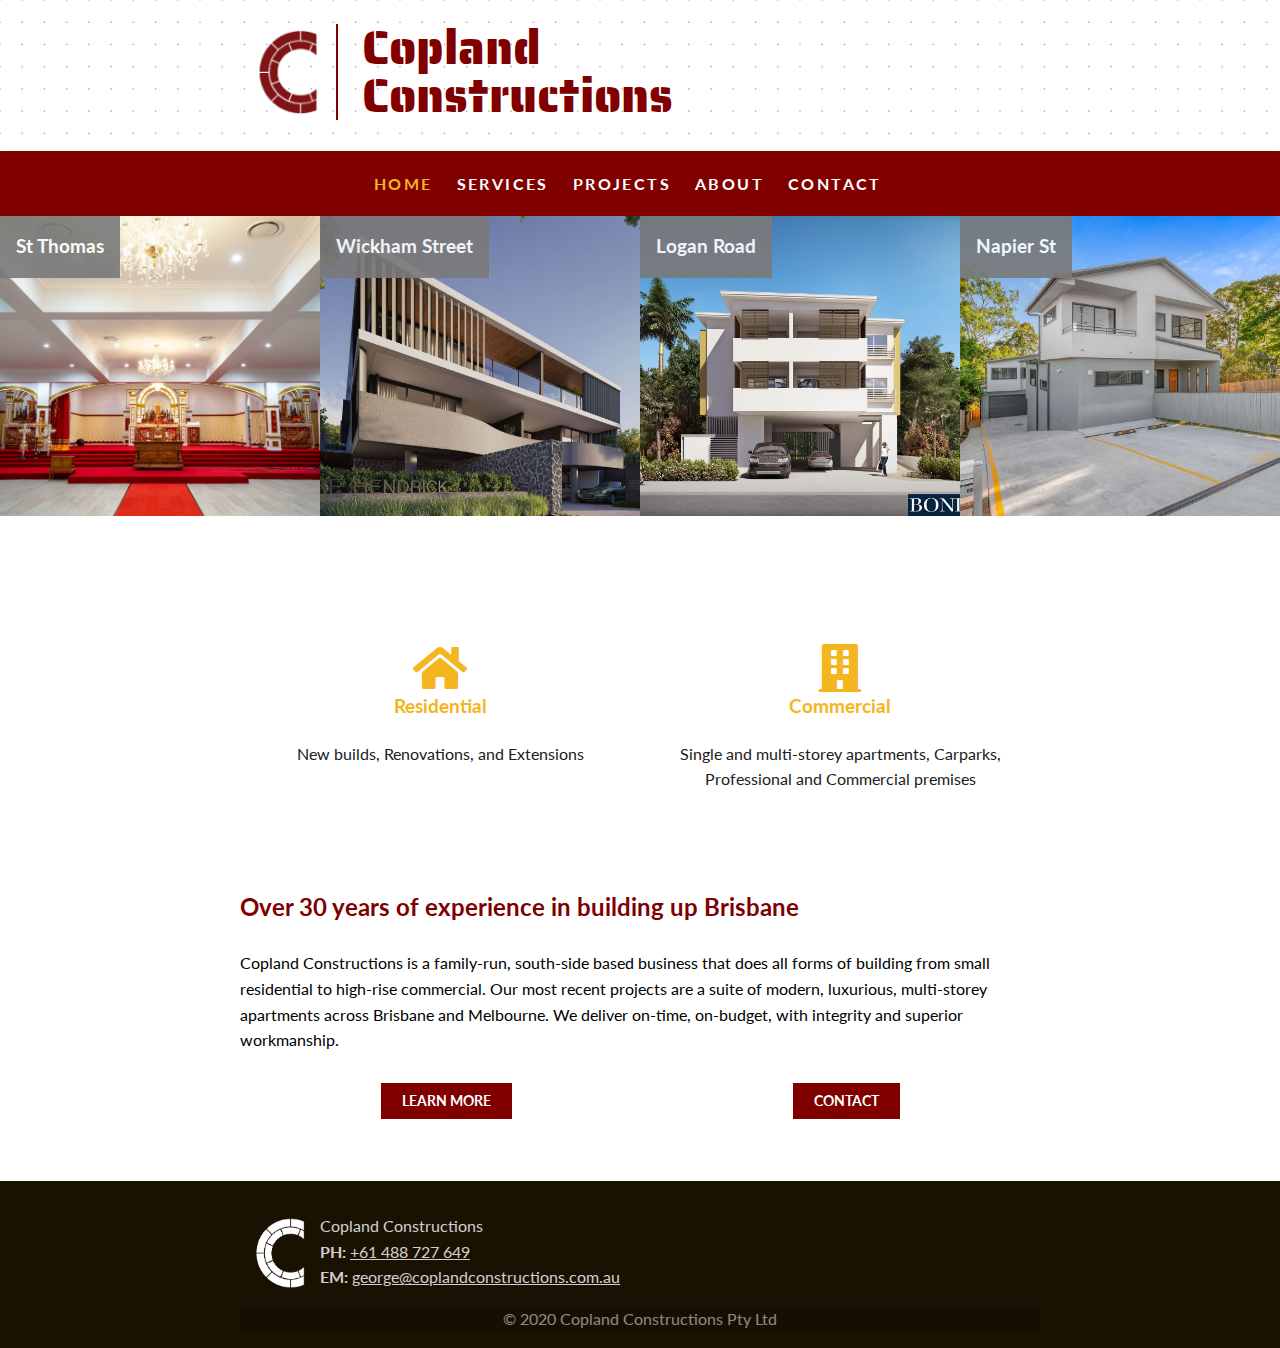
<file: public_html/index.html>
<!DOCTYPE html>
<html lang="en">

<head>
	<meta http-equiv="Content-Type" content="text/html; charset=utf-8">
    <title>Copland Constructions</title>
    <meta name="viewport" content="width=device-width, initial-scale=1.0">
    <meta http-equiv="X-UA-Compatible" content="ie=edge">
    <meta property="og:title" content="Copland Constructions - Brisbane's Best">
    <meta property="og:image" content="http://coplandconstructions.com.au/images/wickham-st-front.png">
    <meta property="og:description"
        content="Copland Constructions is a residential and commercial builder based in Brisbane's Southside, specialising in churches, luxury homes, and medium rise apartments">
    <meta name="description"
        content="Copland Constructions is a residential and commercial builder based in Brisbane's Southside, specialising in churches, luxury homes, and medium rise apartments" />
    <link rel="stylesheet" href="styles-20210717.css">
    <link rel='shortcut icon' href='favicon.ico' type='image/x-icon' />
    <link href="https://fonts.googleapis.com/css?family=Lato:400,700|Saira+Stencil+One&display=swap " rel="stylesheet ">
    <link href="https://cdnjs.cloudflare.com/ajax/libs/font-awesome/5.9.0/css/all.css " rel="stylesheet ">
    <script async src="https://www.googletagmanager.com/gtag/js?id=G-P9V5F3LKJ8"></script>
	<script>
        window.dataLayer = window.dataLayer || [];
        function gtag(){dataLayer.push(arguments);}
        gtag('js', new Date());

        gtag('config', 'G-P9V5F3LKJ8');
	</script>
</head>

<body>
    <header>
        <div class="main-grid ">

            <div class="logo-container ">
                <a href="index.html " class="logo-link ">
                    <img class="header-logo " src="images/cc-logo-98x98.png" alt="copland constructions logo offset brick">
                </a>
                <span class="title-container">
                    <h1>Copland<br>Constructions</h1>
                </span>
            </div>

        </div>
    </header>

    <div class="nav-section ">
        <nav class="nav-container ">
            <ul class="nav-ul ">
                <li class="nav-li "> <a href="index.html" class="nav-item current-pg ">HOME</a></li>
                <li class="nav-li "> <a href="services.html" class="nav-item ">SERVICES</a></li>
                <li class="nav-li "> <a href="projects.html" class="nav-item ">PROJECTS</a></li>
                <li class="nav-li "> <a href="about.html" class="nav-item ">ABOUT</a></li>
                <li class="nav-li "> <a href="contact.html" class="nav-item ">CONTACT</a></li>
            </ul>
        </nav>
    </div>
    <main>
        <div class="hero-section ">

            <div class="prj-prev-prnt">
                <a href="/projects.html#st-thomas">
                    <img class="project-preview-img hero-image" src="images/new-projects/gc-2.jpg" alt="interior of the church showing the altar" />
                    <div class="project-text ">
                        <h3>St Thomas</h3>
                        <p>A stunning church build with intricate furnishings, expansive carpark and complete landscaping</p>
                    </div>
                </a>
                
            </div>
            <div class="prj-prev-prnt">
                <a href="/projects.html#wickham">
                    <picture class="">
                        <source 
                        type="image/webp" 
                        alt="the streetview of a multi-storey apartment block in Brisbane"
                        sizes="100vw"
                        srcset="
                        images\projects\resized\greenslopes-wickham-st-hendrick-apartment-front-streetview-w200.jpg.webp 200w,
                        images\projects\resized\greenslopes-wickham-st-hendrick-apartment-front-streetview-w400.jpg.webp 400w,
                        images\projects\resized\greenslopes-wickham-st-hendrick-apartment-front-streetview-w600.jpg.webp 600w,
                        images\projects\resized\greenslopes-wickham-st-hendrick-apartment-front-streetview-w800.jpg.webp 800w,
                        images\projects\raw\greenslopes-wickham-st-hendrick-apartment-front-streetview.png 1620w" >
                        <source 
                        alt="the streetview of a multi-storey apartment block in Brisbane"
                        sizes="100vw"
                        srcset="
                        images\projects\resized\greenslopes-wickham-st-hendrick-apartment-front-streetview-w200.jpg 200w,
                        images\projects\resized\greenslopes-wickham-st-hendrick-apartment-front-streetview-w400.jpg 400w,
                        images\projects\resized\greenslopes-wickham-st-hendrick-apartment-front-streetview-w600.jpg 600w,
                        images\projects\resized\greenslopes-wickham-st-hendrick-apartment-front-streetview-w800.jpg 800w,
                        images\projects\raw\greenslopes-wickham-st-hendrick-apartment-front-streetview.png 1620w" >
                        <img class="project-preview-img hero-image" src="images/projects/raw/greenslopes-wickham-st-hendrick-apartment-front-streetview.png" alt="the streetview of a multi-storey apartment block in Brisbane">
                        
                    </picture>
                    <div class="project-text ">
                        <h3>Wickham Street</h3>
                        <p>Modern, two bedroom apartments with free-flowing open-plan layouts. Private balconies with
                            stunning views, secure underground garages, and a premium quality kitchen fit-out </p>
                    </div>
                </a>
                
            </div>
            <div class="prj-prev-prnt ">
                <a href="/projects.html#logan">
                    <picture class="">
                        <source 
                            type="image/webp" 
                            alt="an artists impression of a multi-storey apartment"
                            sizes="100vw"
                            srcset="
                            images\projects\resized\greenslopes-logan-rd-apartment-front-streetview-w200.jpg.webp 200w,
                            images\projects\resized\greenslopes-logan-rd-apartment-front-streetview-w400.jpg.webp 400w,
                            images\projects\resized\greenslopes-logan-rd-apartment-front-streetview-w600.jpg.webp 600w,
                            images\projects\resized\greenslopes-logan-rd-apartment-front-streetview-w800.jpg.webp 800w,
                            images\projects\raw\greenslopes-logan-rd-apartment-front-streetview.jpg 1620w" >
                        <source 
                            alt="an artists impression of a multi-storey apartment"
                            sizes="100vw"
                            srcset="
                            images\projects\resized\greenslopes-logan-rd-apartment-front-streetview-w200.jpg 200w,
                            images\projects\resized\greenslopes-logan-rd-apartment-front-streetview-w400.jpg 400w,
                            images\projects\resized\greenslopes-logan-rd-apartment-front-streetview-w600.jpg 600w,
                            images\projects\resized\greenslopes-logan-rd-apartment-front-streetview-w800.jpg 800w,
                            images\projects\raw\greenslopes-logan-rd-apartment-front-streetview.jpg 1620w" >
                        <img class="project-preview-img hero-image centre-position" src="images/projects/raw/greenslopes-logan-rd-apartment-front-streetview.jpg" alt="an artists impression of a multi-storey apartment">

                        </picture>

                        <div class="project-text ">
                            <h3>Logan Road</h3>
                            <p>A challenging project with beautiful results. World class views of the Brisbane CBD and an
                                enviable location.</p>
                        </div>
                    </a>
                
            </div>
            <div class="prj-prev-prnt ">
                <a href="/projects.html#napier">
                    <picture class="">
                        <img class="project-preview-img center-position top-position" 
                        src="images/new-projects/2-napier-1.jpg" 
                        alt="the view of Napier st townhouses from the roadside">
                    </picture>
                    <div class="project-text ">
                        <h3>Napier St</h3>
                        <p>A new multiple dwelling build in a quiet residential part of Brisbane. These apartments will
                            be the envy of all the neighbours.</p>
                        </div>
                </a>
            </div>
    
        </div>


        <div class="info main-grid ">
            <div class="main-text ">
                <div class="col ">
                    <i class="fas fa-home "></i>
                    <h3 class="centered ">Residential</h3>
                    <p>
                        New builds, Renovations, and Extensions
                    </p>
                </div>
                <div class="col ">
                    <i class="fas fa-building "></i>
                    <h3 class="centered ">Commercial</h3>
                    <p>Single and multi-storey apartments, Carparks, Professional and Commercial premises</p>
                </div>

            </div>
            <h2>Over 30 years of experience in building up Brisbane</h2>
            <p>Copland Constructions is a family-run, south-side based business that does all forms of building from
                small residential to high-rise commercial. Our most recent projects are a suite of modern, luxurious,
                multi-storey apartments across Brisbane
                and Melbourne. We deliver on-time, on-budget, with integrity and superior workmanship. </p>
            <!-- <p>Family-owned, local business, concreting, brick-laying, block-laying, builder, based on Brisbane's south-side, property, apartments, real-estate, slab, cement, pouring, pavers, paving, house, renovation, renovating, footing, renovation, building,
                bricks, construction, </p> -->
            <div class="btn-cont ">

                <a href="projects.html" class="btn ">learn more</a>
                <a href="contact.html" class="btn ">contact</a>
            </div>
        </div>


    </main>


    <footer class="footer ">
        <div class="main-grid ">
            <div class="flex-cont ">

                <img class="footer-logo " src="images/cc-logo-white.png " alt="copland constructions logo ">

                <p class="footer-text ">
                    Copland Constructions<br>
                    <strong>PH: </strong><a class="footer-link " href="tel:+6488727649 ">+61 488 727 649</a><br>
                    <strong>EM: </strong><a class="footer-link "
                        href="mailto:george@coplandconstructions.com.au ">george@coplandconstructions.com.au</a>

                </p>



            </div>
            <p class="copyright-text "> &copy; 2020 Copland Constructions Pty Ltd</p>

    </footer>
</body>

</html>
</file>
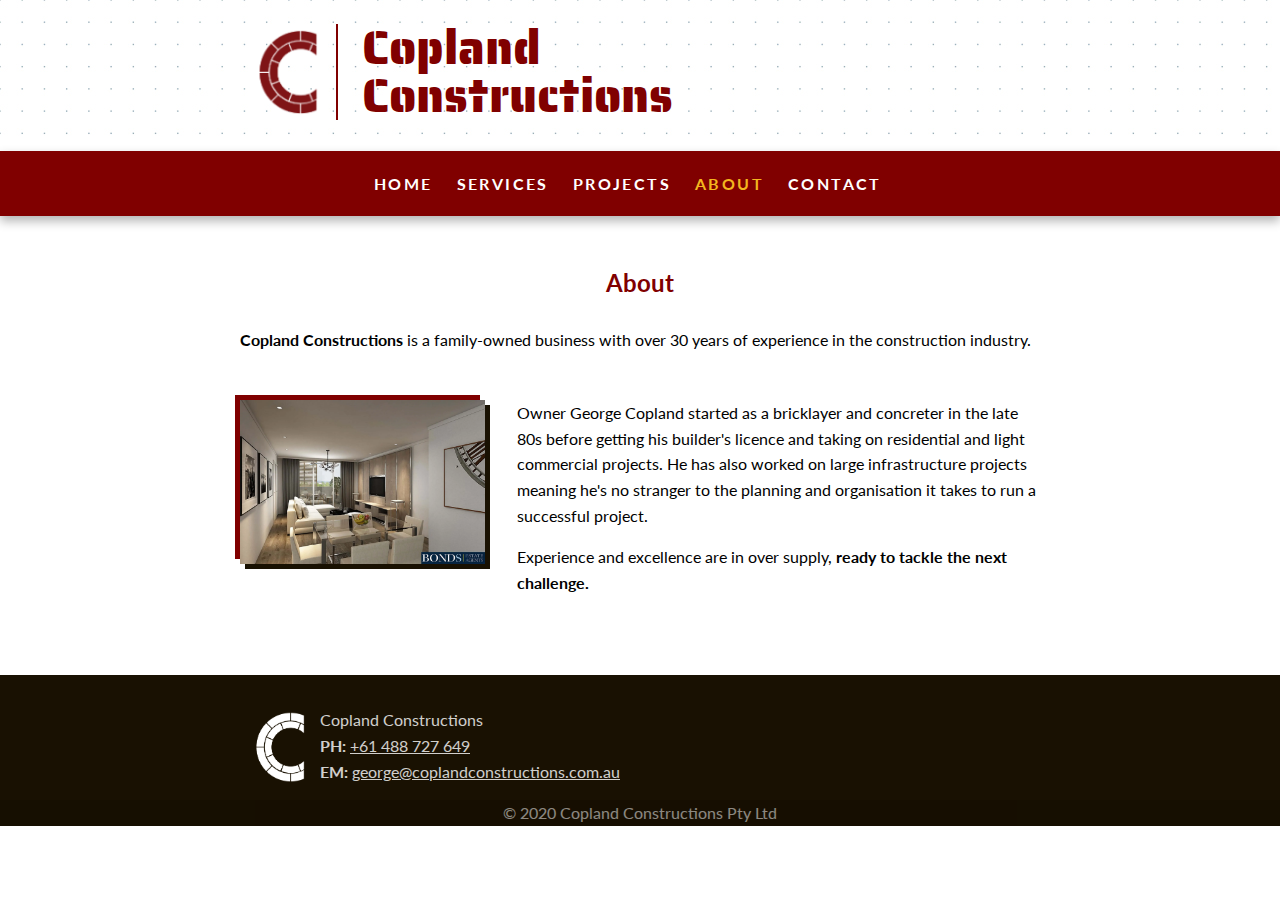
<file: public_html/about.html>
<!DOCTYPE html>
<html lang="en">

<head>
	<title>Copland Constructions - About</title>
	<meta http-equiv="Content-Type" content="text/html; charset=utf-8">
	<meta name="viewport" content="width=device-width, initial-scale=1.0">
	<meta http-equiv="X-UA-Compatible" content="ie=edge">
	<meta name="description"
		content="Copland Constructions is a residential and commercial builder based in Brisbane's Southside, specialising in low and medium rise apartments" />
	<link href="styles-20210717.css" rel="stylesheet" />
	<link href="favicon.ico" rel="shortcut icon" type="image/x-icon" />
	<link href="https://fonts.googleapis.com/css?family=Lato:400,700|Saira+Stencil+One&amp;display=swap "
		rel="stylesheet " />
	<link href="https://cdnjs.cloudflare.com/ajax/libs/font-awesome/5.9.0/css/all.css " rel="stylesheet " />
	<script async src="https://www.googletagmanager.com/gtag/js?id=G-P9V5F3LKJ8"></script>
	<script>
	window.dataLayer = window.dataLayer || [];
	function gtag(){dataLayer.push(arguments);}
	gtag('js', new Date());

	gtag('config', 'G-P9V5F3LKJ8');
	</script>
</head>

<body>
	<header>
		<div class="main-grid ">
			<div class="logo-container "><a class="logo-link " href="index.html "><img alt="copland constructions logo "
						class="header-logo " src="images/cc-logo-98x98.png" /> </a> <span class="title-container "> </span>
				<h1><span class="title-container ">Copland<br />
						Constructions</span></h1>
				<span class="title-container "> </span>
			</div>
		</div>
	</header>

	<div class="nav-section ">
		<nav class="nav-container ">
			<ul class="nav-ul ">
				<li class="nav-li "><a class="nav-item" href="index.html">HOME</a></li>
				<li class="nav-li "><a class="nav-item " href="services.html">SERVICES</a></li>
				<li class="nav-li "><a class="nav-item " href="projects.html">PROJECTS</a></li>
				<li class="nav-li "><a class="nav-item current-pg" href="about.html">ABOUT</a></li>
				<li class="nav-li "><a class="nav-item" href="contact.html">CONTACT</a></li>
			</ul>
		</nav>
	</div>

	<main>
		<div class="info main-grid">
			<div class="template-page-header">
				<h2 class="template-title centered">About</h2>

				<p><strong>Copland Constructions </strong>is a family-owned business with over 30 years of experience in the construction industry.</p>
			</div>

			<div class="template-grid">
				<picture>
					<source 
						type="image/webp" 
						sizes="min-width(800px) calc(800px/3),
							100vw"
						srcset="
						images\projects\resized\greenslopes-logan-rd-apartment-living-w200.jpg.webp 200w,
						images\projects\resized\greenslopes-logan-rd-apartment-living-w400.jpg.webp 400w,
						images\projects\resized\greenslopes-logan-rd-apartment-living-w600.jpg.webp 600w,
						images\projects\resized\greenslopes-logan-rd-apartment-living-w800.jpg.webp 800w,
						images\projects\raw\greenslopes-logan-rd-apartment-living.jpg.webp 1620w" >
					<source 
						sizes="min-width(800px) calc(800px/3),
							100vw"
						srcset="
						images\projects\resized\greenslopes-logan-rd-apartment-living-w200.jpg 200w,
						images\projects\resized\greenslopes-logan-rd-apartment-living-w400.jpg 400w,
						images\projects\resized\greenslopes-logan-rd-apartment-living-w600.jpg 600w,
						images\projects\resized\greenslopes-logan-rd-apartment-living-w800.jpg 800w,
						images\projects\raw\greenslopes-logan-rd-apartment-living.jpg 1620w" >
					<img class="main-image about-image" src="images\projects\resized\greenslopes-logan-rd-apartment-living.jpg" alt="The Copland Constructions Team, George, Fay and Adam">
				  </picture>
				<div class="template-content">
					<p class="template-text">Owner George Copland started as a bricklayer and concreter in the late 80s before getting his builder&#39;s licence and taking on residential and light commercial projects. He has also worked on large infrastructure projects meaning he&#39;s no stranger to the planning and organisation it takes to run a successful project.</p>

					<p class="template-text">Experience and excellence are in over supply, <strong>ready to tackle the next challenge.</strong></p>
				</div>
			</div>
		</div>
	</main>

	<footer class="footer ">
		<div class="main-grid ">
			<div class="flex-cont "><img alt="copland constructions logo " class="footer-logo "
					src="images/cc-logo-white.png " />
				<p class="footer-text ">Copland Constructions<br />
					<strong>PH: </strong><a class="footer-link " href="tel:+6488727649 ">+61 488 727 649</a><br />
					<strong>EM: </strong><a class="footer-link "
						href="mailto:george@coplandconstructions.com.au ">george@coplandconstructions.com.au</a></p>
			</div>
		</div>

		<p class="copyright-text ">&copy; 2020 Copland Constructions Pty Ltd</p>
	</footer>
</body>

</html>
</file>
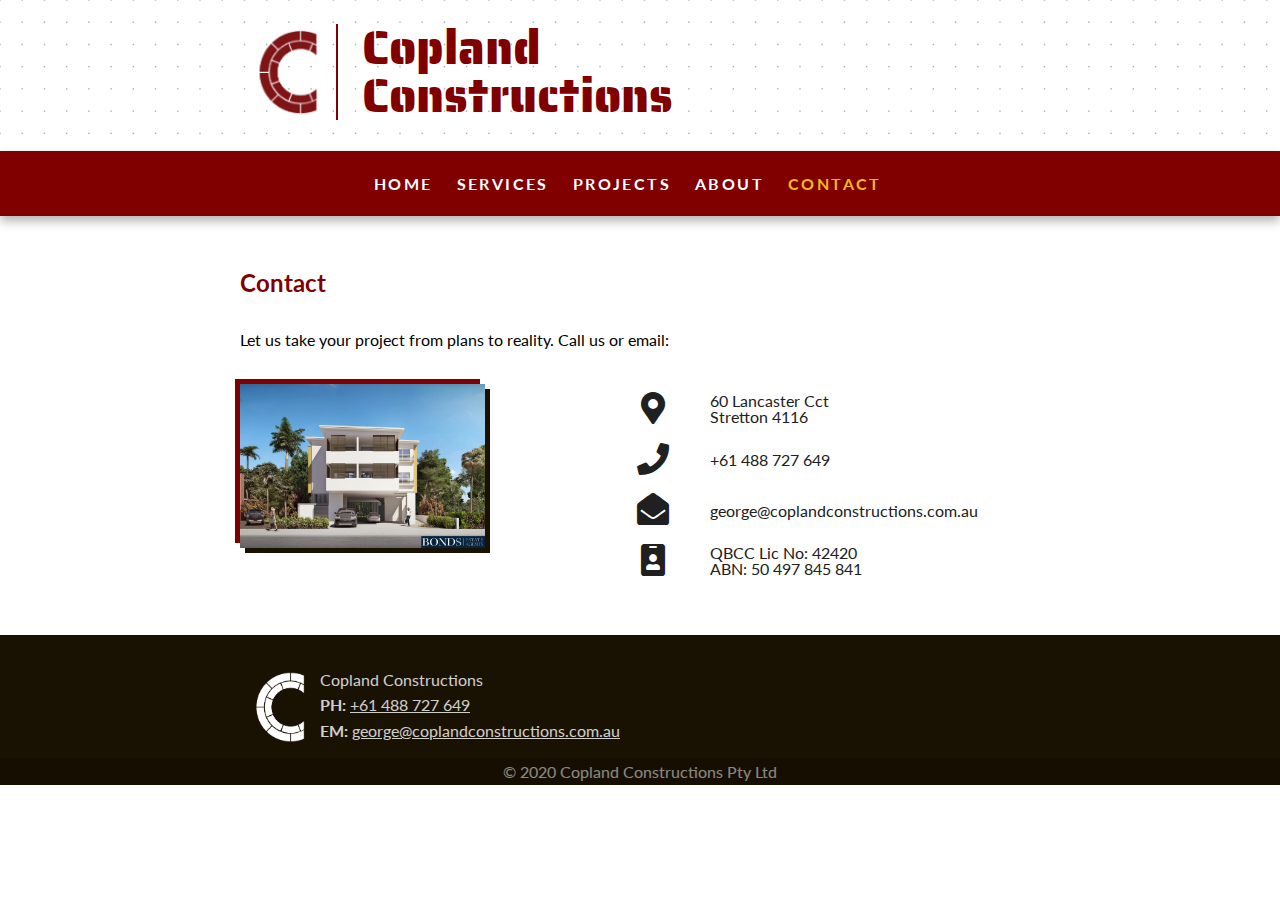
<file: public_html/contact.html>
<!DOCTYPE html>
<html lang="en">

<head>
    <title>Copland Constructions - Contact</title>
    <meta http-equiv="Content-Type" content="text/html; charset=utf-8">
    <meta name="viewport" content="width=device-width, initial-scale=1.0">
    <meta http-equiv="X-UA-Compatible" content="ie=edge">
    <meta name="description"
        content="Copland Constructions is a residential and commercial builder based in Brisbane's Southside, specialising in low and medium rise apartments" />
    <link href="styles-20210717.css" rel=" stylesheet " />
    <link href="favicon.ico" rel="shortcut icon" type="image/x-icon" />
    <link href="https://fonts.googleapis.com/css?family=Lato:400,700|Saira+Stencil+One&amp;display=swap "
        rel="stylesheet " />
    <link href="https://cdnjs.cloudflare.com/ajax/libs/font-awesome/5.9.0/css/all.css " rel="stylesheet " />
	<script async src="https://www.googletagmanager.com/gtag/js?id=G-P9V5F3LKJ8"></script>
	<script>
        window.dataLayer = window.dataLayer || [];
        function gtag(){dataLayer.push(arguments);}
        gtag('js', new Date());

        gtag('config', 'G-P9V5F3LKJ8');
	</script>
</head>

<body>
    <header>
        <div class="main-grid ">
            <div class="logo-container "><a class="logo-link " href="index.html "><img alt="copland constructions logo "
                        class="header-logo " src="images/cc-logo-98x98.png " /> </a> <span class="title-container "> </span>
                <h1><span class="title-container ">Copland<br />
                        Constructions</span></h1>
                <span class="title-container "> </span>
            </div>
        </div>
    </header>

    <div class="nav-section ">
        <nav class="nav-container ">
            <ul class="nav-ul ">
                <li class="nav-li "><a class="nav-item" href="index.html">HOME</a></li>
                <li class="nav-li "><a class="nav-item " href="services.html">SERVICES</a></li>
                <li class="nav-li "><a class="nav-item " href="projects.html">PROJECTS</a></li>
                <li class="nav-li "><a class="nav-item " href="about.html">ABOUT</a></li>
                <li class="nav-li "><a class="nav-item  current-pg" href="contact.html">CONTACT</a></li>
            </ul>
        </nav>
    </div>

    <main>
        <div class="info main-grid">
            <div class="template-grid">
                <picture>
					<source 
						type="image/webp" 
						sizes="min-width(800px) calc(800px/3),
							100vw"
						srcset="
						images\projects\resized\greenslopes-logan-rd-apartment-front-streetview-w200.jpg.webp 200w,
						images\projects\resized\greenslopes-logan-rd-apartment-front-streetview-w400.jpg.webp 400w,
						images\projects\resized\greenslopes-logan-rd-apartment-front-streetview-w600.jpg.webp 600w,
						images\projects\resized\greenslopes-logan-rd-apartment-front-streetview-w800.jpg.webp 800w,
						images\projects\raw\greenslopes-logan-rd-apartment-front-streetview.jpg.webp 1620w" >
					<source 
						sizes="min-width(800px) calc(800px/3),
							100vw"
						srcset="
						images\projects\resized\greenslopes-logan-rd-apartment-front-streetview-w200.jpg 200w,
						images\projects\resized\greenslopes-logan-rd-apartment-front-streetview-w400.jpg 400w,
						images\projects\resized\greenslopes-logan-rd-apartment-front-streetview-w600.jpg 600w,
						images\projects\resized\greenslopes-logan-rd-apartment-front-streetview-w800.jpg 800w,
						images\projects\raw\greenslopes-logan-rd-apartment-front-streetview.jpg 1620w" >
                    <img class="main-image" 
                        src="images\projects\resized\greenslopes-logan-rd-apartment-front-streetview.jpg" 
                        alt="A street view of one of Copland Constructions largeset projects">
				  </picture>
                <div class="template-head">
                    <h2 class="template-title">Contact</h2>

                    <p class="template-text">Let us take your project from plans to reality. Call us or email:</p>
                </div>

                <div class="template-content">
                    <table class="contact-table ">
                        <tr>
                            <td>
                                <i class="fas fa-map-marker-alt table-icon"></i>
                            </td>
                            <td>
                                <p><a class="contact-link " href="# ">60 Lancaster Cct<br>Stretton 4116</a></p>
                            </td>
                        </tr>
                        <tr>
                            <td>
                                <i class="fas fa-phone table-icon"></i>
                            </td>
                            <td>
                                <p>
                                    <a class="contact-link " href="tel:+6488727649 ">+61 488 727 649</a>
                                </p>
                            </td>
                        </tr>

                        <tr>
                            <td>
                                <i class="fas fa-envelope-open table-icon"></i>
                            </td>
                            <td>

                                <p><a class="contact-link "
                                        href="mailto:george@coplandconstructions.com.au ">george@coplandconstructions.com.au</a>
                                </p>

                            </td>
                        </tr>

                        <tr>
                            <td>
                                <i class="fas fa-id-badge table-icon"></i>
                            </td>
                            <td>
                                <p>QBCC Lic No: 42420<br>ABN: 50 497 845 841</p>
                            </td>

                        </tr>

                    </table>
                </div>
            </div>
        </div>
    </main>

    <footer class="footer ">
        <div class="main-grid ">
            <div class="flex-cont "><img alt="copland constructions logo " class="footer-logo "
                    src="images/cc-logo-white.png " />
                <p class="footer-text ">Copland Constructions<br />
                    <strong>PH: </strong><a class="footer-link " href="tel:+6488727649 ">+61 488 727 649</a><br />
                    <strong>EM: </strong><a class="footer-link "
                        href="mailto:george@coplandconstructions.com.au ">george@coplandconstructions.com.au</a></p>
            </div>
        </div>

        <p class="copyright-text ">&copy; 2020 Copland Constructions Pty Ltd</p>
    </footer>
</body>

</html>
</file>
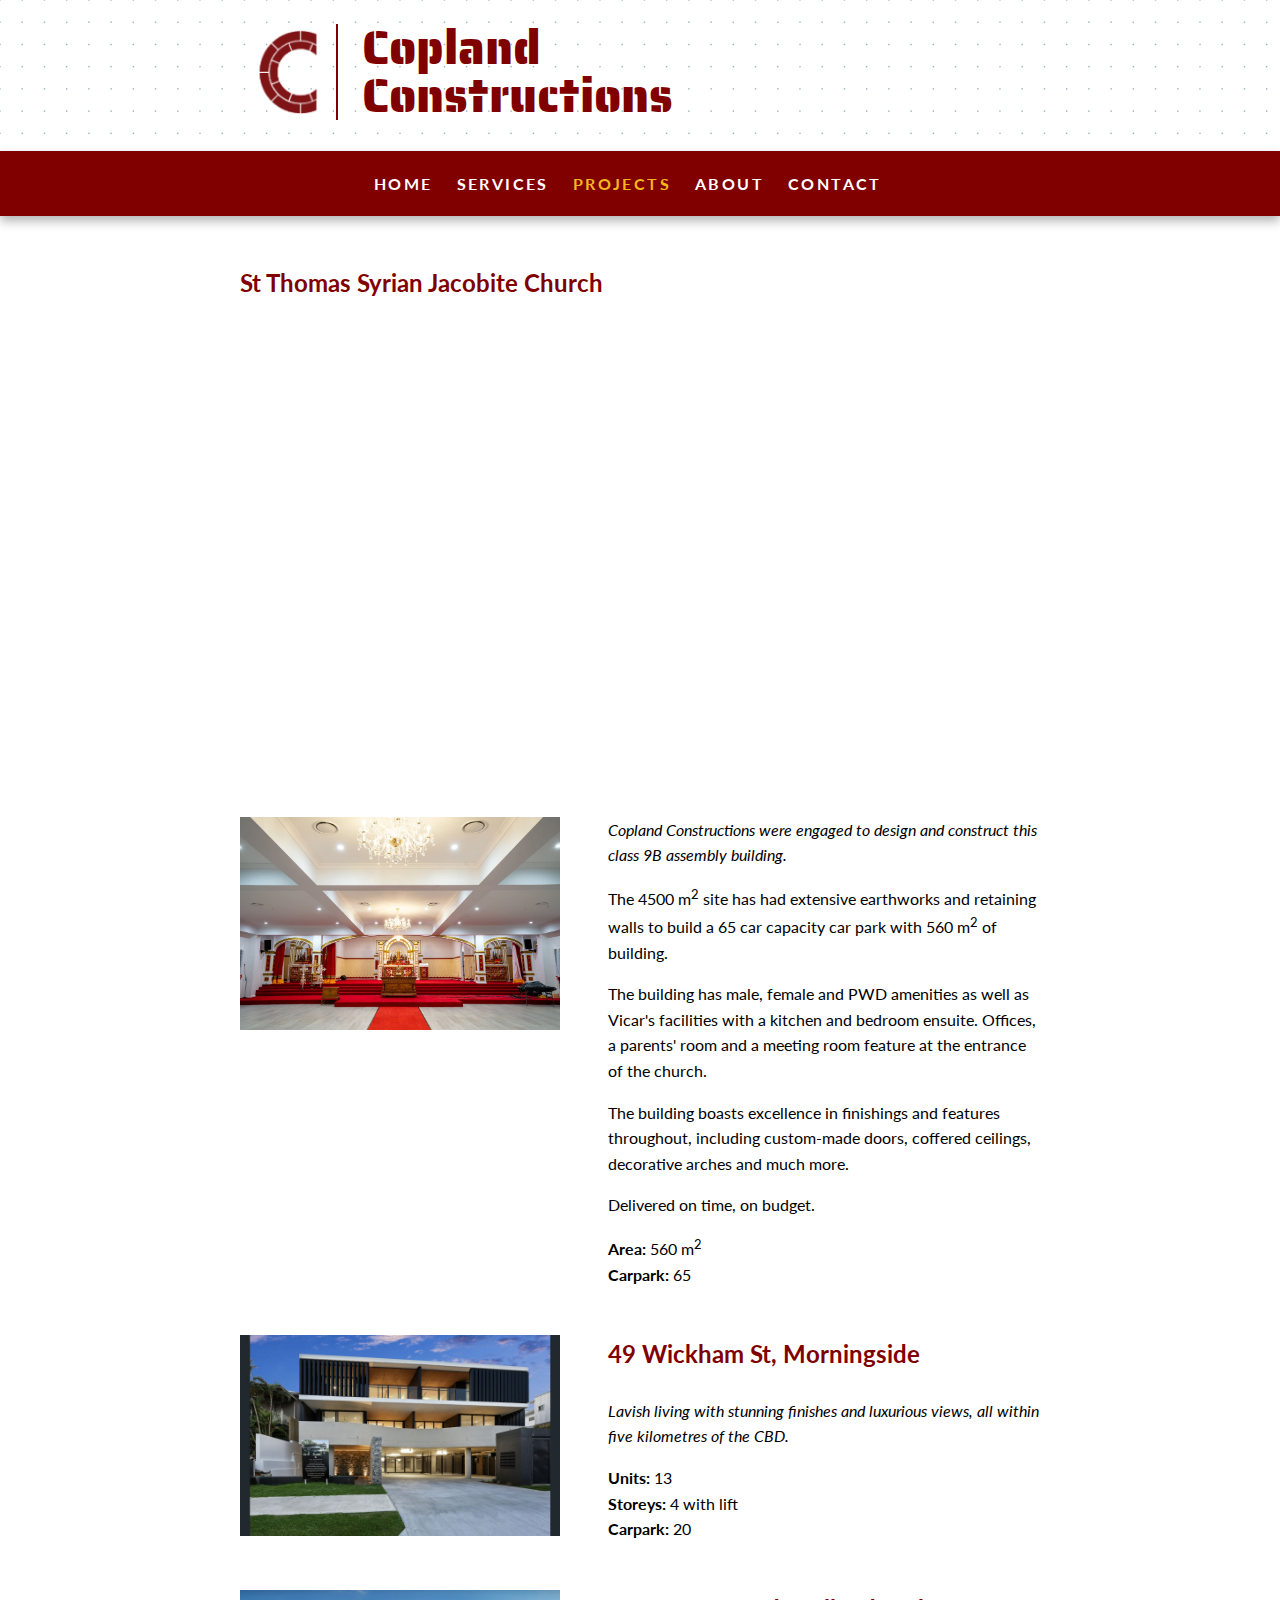
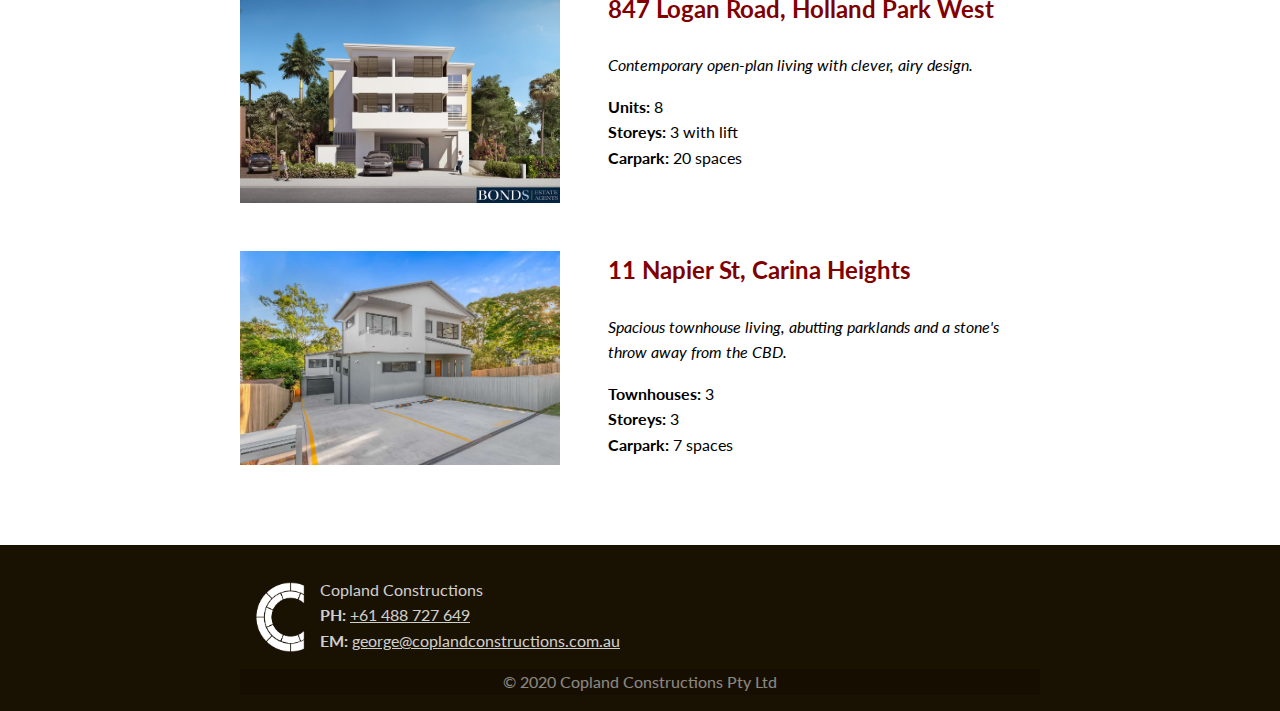
<file: public_html/projects.html>
<!DOCTYPE html>
<html lang="en">
    
<head>
    <meta http-equiv="Content-Type" content="text/html; charset=utf-8">
    <title>Copland Constructions - Projects</title>
    <meta name="viewport" content="width=device-width, initial-scale=1.0">
    <meta http-equiv="X-UA-Compatible" content="ie=edge">
    <meta name="description"
        content="Copland Constructions is a residential and commercial builder based in Brisbane's Southside, specialising in low and medium rise apartments" />
    <link rel="stylesheet" href="styles-20210717.css">
    <link rel='shortcut icon' href='favicon.ico' type='image/x-icon' />
    <link href="https://fonts.googleapis.com/css?family=Lato:400,700|Saira+Stencil+One&display=swap " rel="stylesheet ">
    <link href="https://cdnjs.cloudflare.com/ajax/libs/font-awesome/5.9.0/css/all.css " rel="stylesheet ">
    <link href="styles/mklb.css" rel="stylesheet">
	<script async src="https://www.googletagmanager.com/gtag/js?id=G-P9V5F3LKJ8"></script>
	<script>
        window.dataLayer = window.dataLayer || [];
        function gtag(){dataLayer.push(arguments);}
        gtag('js', new Date());

        gtag('config', 'G-P9V5F3LKJ8');
	</script>
</head>

<body>
    <header>
        <div class="main-grid ">

            <div class="logo-container ">
                <a href="index.html " class="logo-link ">
                    <img class="header-logo " src="images/cc-logo-98x98.png " alt="copland constructions logo ">
                </a>
                <span class="title-container">
                    <h1>Copland<br>Constructions</h1>
                </span>
            </div>

        </div>
    </header>

    <div class="nav-section ">
        <nav class="nav-container ">
            <ul class="nav-ul ">
                <li class="nav-li "> <a href="index.html" class="nav-item ">HOME</a></li>
                <li class="nav-li "> <a href="services.html" class="nav-item ">SERVICES</a></li>
                <li class="nav-li "> <a href="projects.html" class="nav-item current-pg ">PROJECTS</a></li>
                <li class="nav-li "> <a href="about.html" class="nav-item ">ABOUT</a></li>
                <li class="nav-li "> <a href="contact.html" class="nav-item ">CONTACT</a></li>
            </ul>
        </nav>
    </div>
    <main>
        <div class="main-grid m-b">

            <article class="card card--project card--feature" id="st-thomas">
                <h2>St Thomas Syrian Jacobite Church</h2>
                <div class="card__video">
                    <iframe width="560" height="315" src="https://www.youtube.com/embed/JCh-REvCZJ8?loop=1&modestbranding=1" title="YouTube video player" frameborder="0" allow="accelerometer; autoplay; clipboard-write; encrypted-media; gyroscope; picture-in-picture" allowfullscreen></iframe>
                </div>
                <div class="card__img">
                    <img data-gallery="st-thomas-church" class="mklbItem project-preview-img center-position" src="images/new-projects/gc-2.jpg" alt="interior of the church showing the altar" />
                    <img data-gallery="st-thomas-church" class="mklbItem project-preview-img center-position" src="images/new-projects/gc-11.jpg" alt="front face of the church with doors" />
                    <img data-gallery="st-thomas-church" class="mklbItem project-preview-img center-position" src="images/new-projects/gc-4.jpg" alt="altar of the church" />
                    <img data-gallery="st-thomas-church" class="mklbItem project-preview-img center-position" src="images/new-projects/gc-7.jpg" alt="coffered ceiling highlight" />
                    <img data-gallery="st-thomas-church" class="mklbItem project-preview-img center-position" src="images/new-projects/gc-38.jpg" alt="Kitchen of Vicor's quarters" />
                    <img data-gallery="st-thomas-church" class="mklbItem project-preview-img center-position" src="images/new-projects/gc-44.jpg" alt="ensuite of Vicor's" />
                    <img data-gallery="st-thomas-church" class="mklbItem project-preview-img center-position" src="images/new-projects/gc-37.jpg" alt="hallway with floor to ceiling interior windows" />
                    <img data-gallery="st-thomas-church" class="mklbItem project-preview-img center-position" src="images/new-projects/gc-29.jpg" alt="interior of the restrooms with three stalls" />
                    <img data-gallery="st-thomas-church" class="mklbItem project-preview-img center-position" src="images/new-projects/gc-32.jpg" alt="disability bathroom" />
                    <img data-gallery="st-thomas-church" class="mklbItem project-preview-img center-position" src="images/new-projects/gc-drone-4.jpg" alt="drone photo looking directly down on the roof and carpark of the church" />
                    <img data-gallery="st-thomas-church" class="mklbItem project-preview-img center-position" src="images/new-projects/gc-drone-5.jpg" alt="drone photo showing the church entrance" />
                </div>

                <div class="card__text">
                    <p><em>Copland Constructions were engaged to design and construct this class 9B assembly building.</em></p>
                    <p>The 4500&nbsp;m<sup>2</sup> site has had extensive earthworks and retaining walls to build a 65&nbsp;car capacity car park with 560&nbsp;m<sup>2</sup> of building.</p>
                    <p>The building has male, female and PWD amenities as well as Vicar's facilities with a kitchen and bedroom ensuite. Offices, a parents' room and a meeting room feature at the entrance of the church.</p>
                    <p>The building boasts excellence in finishings and features throughout, including custom-made doors, coffered ceilings, decorative arches and much more.</p>
                    <p>Delivered on time, on budget.</p>
                    <p class="card__stat"><strong>Area:</strong> 560 m<sup>2</sup></p>
                    <p class="card__stat"><strong>Carpark:</strong> 65 </p>
                </div>
            </article>

            <article class="card card--project" id="wickham">
                <div class="card__img">
                        <img data-gallery="wickham" class="mklbItem project-preview-img centre-position" src="images/new-projects/wickham-1.jpg" alt="streetview of a multi-storey apartment block in Brisbane">
                        <img data-gallery="wickham" class="mklbItem project-preview-img centre-position" src="images/new-projects/wickham-2.jpg" alt="a modern kitchen with breakfast bar, led strip lighting and panelled wood cabinets">
                        <img data-gallery="wickham" class="mklbItem project-preview-img centre-position" src="images/new-projects/wickham-3.jpg" alt="living and entertainment area">
                        <img data-gallery="wickham" class="mklbItem project-preview-img centre-position" src="images/new-projects/wickham-4.jpg" alt="master bedroom with balcony">
                        <img data-gallery="wickham" class="mklbItem project-preview-img centre-position" src="images/new-projects/wickham-5.jpg" alt="bathroom with peat feature tiles and a doorless shower">
                </div>

                <div class="card__text">
                    <h2>49 Wickham St, Morningside</h2>
                    <p><em>Lavish living with stunning finishes and luxurious views, all within five kilometres of the CBD.</em></p>
                    <p class="card__stat"><strong>Units:</strong> 13</p>
                    <p class="card__stat"><strong>Storeys:</strong> 4 with lift</p>
                    <p class="card__stat"><strong>Carpark:</strong> 20 </p>
                </div>
            </article>

            <article class="card card--project" id="logan">
                <div class="card__img">
                    <img data-gallery="logan" class="mklbItem project-preview-img centre-position" src="images/projects/raw/greenslopes-logan-rd-apartment-front-streetview.jpg" alt="an artists impression of a multi-storey apartment">
                    <img data-gallery="logan" class="mklbItem project-preview-img centre-position" src="images/new-projects/logan-2.jpg" alt="kitchen with spacious island and new appliances">
                    <img data-gallery="logan" class="mklbItem project-preview-img centre-position" src="images/new-projects/logan-3.jpg" alt="outdoor balcony living area with metal slats to form an enclosure">
                    <img data-gallery="logan" class="mklbItem project-preview-img centre-position" src="images/new-projects/logan-4.jpg" alt="sleek new modern bathroom">
                </div>

                <div class="card__text">
                    <h2>847 Logan Road, Holland Park West</h2>
                    <p><em>Contemporary open-plan living with clever, airy design.</em></p>
                    <p class="card__stat"><strong>Units:</strong> 8</p>
                    <p class="card__stat"><strong>Storeys:</strong> 3 with lift</p>
                    <p class="card__stat"><strong>Carpark:</strong> 20 spaces</p>
                </div>
            </article>

            <article class="card card--project" id="napier">
                <div class="card__img">
                    <img data-gallery="napier" class="mklbItem project-preview-img centre-position" src="images/new-projects/2-napier-1.jpg" alt="view of the townhouses from the street">
                    <img data-gallery="napier" class="mklbItem project-preview-img centre-position" src="images/new-projects/2-napier-2.jpg" alt="entrance way with kitchen and living area in view">
                    <img data-gallery="napier" class="mklbItem project-preview-img centre-position" src="images/new-projects/2-napier-3.jpg" alt="balcony nestled among treetops">
                    <img data-gallery="napier" class="mklbItem project-preview-img centre-position" src="images/new-projects/2-napier-4.jpg" alt="ensuite bathroom">
                    <img data-gallery="napier" class="mklbItem project-preview-img centre-position" src="images/new-projects/2-napier-5.jpg" alt="master walk-in wardrobe">
                </div>

                <div class="card__text">
                    <h2>11 Napier St, Carina Heights</h2>
                    <p><em>Spacious townhouse living, abutting parklands and a stone's throw away from the CBD.</em></p>
                    <p class="card__stat"><strong>Townhouses:</strong> 3</p>
                    <p class="card__stat"><strong>Storeys:</strong> 3</p>
                    <p class="card__stat"><strong>Carpark:</strong> 7 spaces </p>
                </div>
            </article>

        </div>
    </main>


    <footer class="footer ">
        <div class="main-grid ">
            <div class="flex-cont ">

                <img class="footer-logo " src="images/cc-logo-white.png " alt="copland constructions logo ">

                <p class="footer-text ">
                    Copland Constructions<br>
                    <strong>PH: </strong><a class="footer-link " href="tel:+6488727649 ">+61 488 727 649</a><br>
                    <strong>EM: </strong><a class="footer-link "
                        href="mailto:george@coplandconstructions.com.au ">george@coplandconstructions.com.au</a>

                </p>

            </div>
            <p class="copyright-text "> &copy; 2020 Copland Constructions Pty Ltd</p>
        <script src="js/mklb.js"></script>
    </footer>
</body>

</html>
</file>
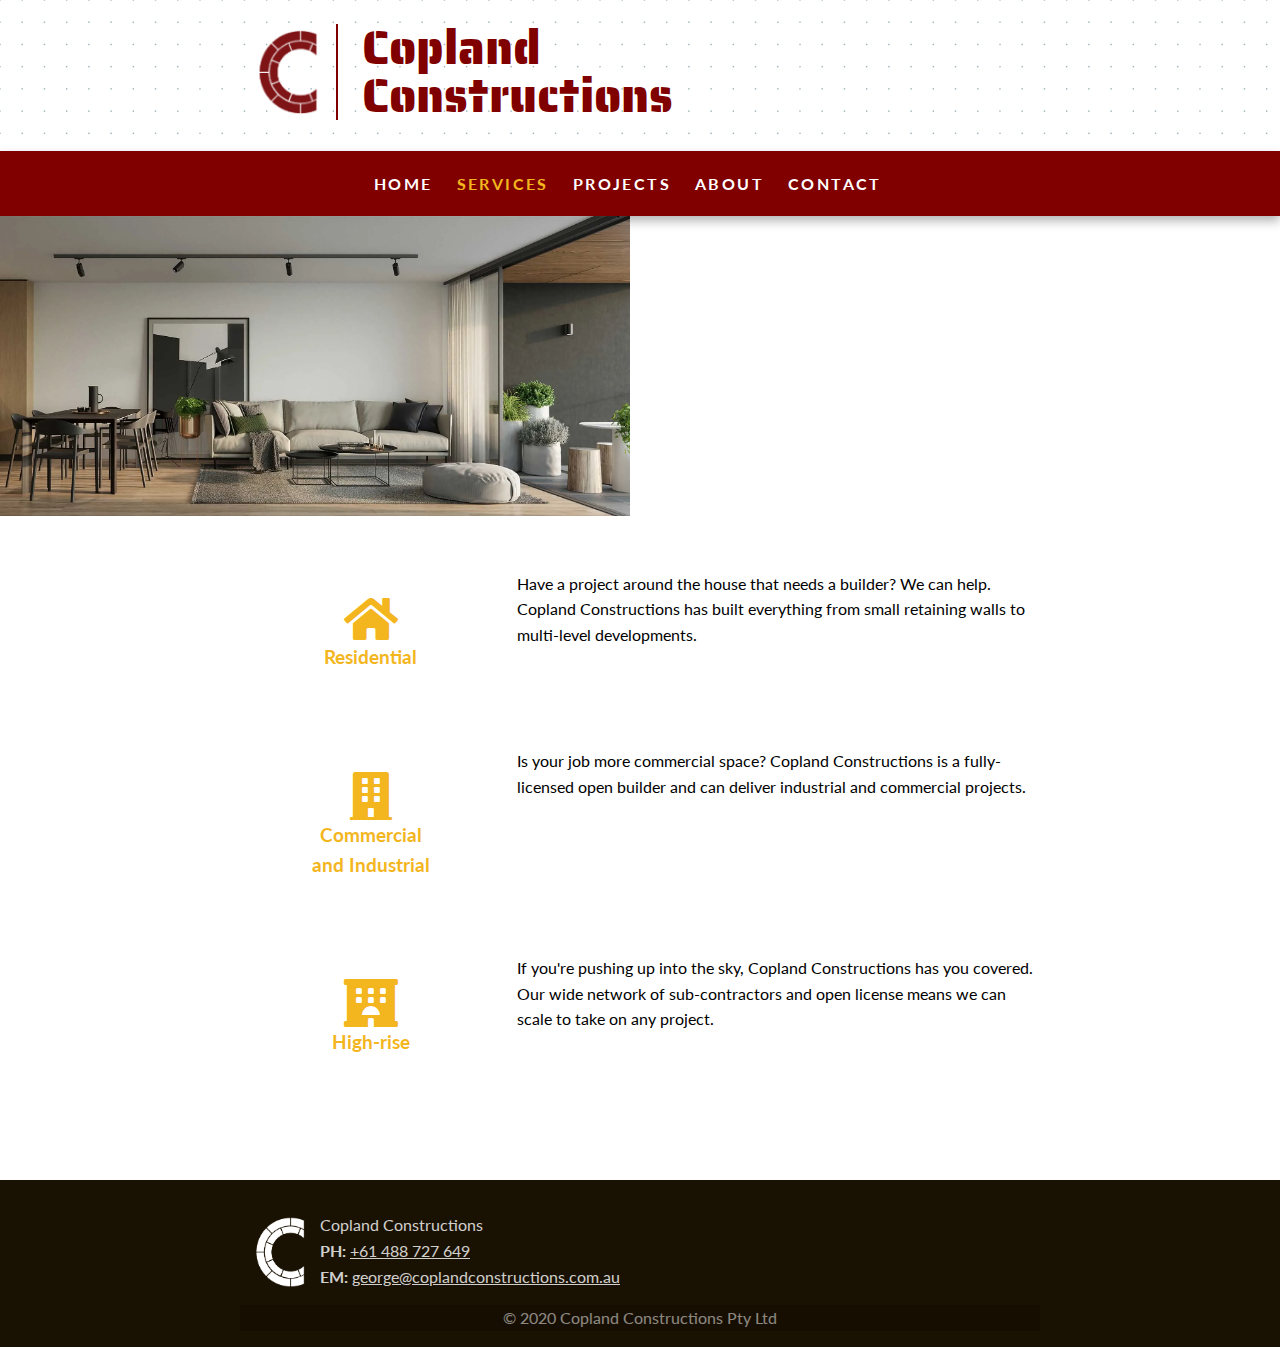
<file: public_html/services.html>
<!DOCTYPE html>
<html lang="en">

<head>
    <meta http-equiv="Content-Type" content="text/html; charset=utf-8">
    <title>Copland Constructions - Services</title>
    <meta name="viewport" content="width=device-width, initial-scale=1.0">
    <meta http-equiv="X-UA-Compatible" content="ie=edge">
    <meta name="description"
        content="Copland Constructions is a residential and commercial builder based in Brisbane's Southside, specialising in low and medium rise apartments" />
    <link href="styles-20210717.css" rel=" stylesheet " />
    <link href="favicon.ico" rel="shortcut icon" type="image/x-icon" />
    <link href="https://fonts.googleapis.com/css?family=Lato:400,700|Saira+Stencil+One&amp;display=swap "
        rel="stylesheet " />
    <link href="https://cdnjs.cloudflare.com/ajax/libs/font-awesome/5.9.0/css/all.css " rel="stylesheet " />
	<script async src="https://www.googletagmanager.com/gtag/js?id=G-P9V5F3LKJ8"></script>
	<script>
        window.dataLayer = window.dataLayer || [];
        function gtag(){dataLayer.push(arguments);}
        gtag('js', new Date());

        gtag('config', 'G-P9V5F3LKJ8');
	</script>
</head>

<body>
    <header>
        <div class="main-grid ">
            <div class="logo-container "><a class="logo-link " href="index.html "><img alt="copland constructions logo "
                        class="header-logo " src="images/cc-logo-98x98.png " /> </a> <span class="title-container "> </span>
                <h1><span class="title-container ">Copland<br />
                        Constructions</span></h1>
                <span class="title-container "> </span>
            </div>
        </div>
    </header>

    <div class="nav-section ">
        <nav class="nav-container ">
            <ul class="nav-ul ">
                <li class="nav-li "><a class="nav-item " href="index.html">HOME</a></li>
                <li class="nav-li "><a class="nav-item current-pg " href="services.html">SERVICES</a></li>
                <li class="nav-li "><a class="nav-item " href="projects.html">PROJECTS</a></li>
                <li class="nav-li "><a class="nav-item " href="about.html">ABOUT</a></li>
                <li class="nav-li "><a class="nav-item " href="contact.html">CONTACT</a></li>
            </ul>
        </nav>
    </div>

    <main>
        <div class="hero-section">
            <picture>
                <source 
                    type="image/webp" 
                    alt="luxury living room"
                    sizes="100vw"
                    srcset="
                    images\projects\resized\greenslopes-wickham-st-hendrick-apartment-living-w200.jpg.webp 200w,
                    images\projects\resized\greenslopes-wickham-st-hendrick-apartment-living-w400.jpg.webp 400w,
                    images\projects\resized\greenslopes-wickham-st-hendrick-apartment-living-w600.jpg.webp 600w,
                    images\projects\resized\greenslopes-wickham-st-hendrick-apartment-living-w800.jpg.webp 800w,
                    images\projects\raw\greenslopes-wickham-st-hendrick-apartment-living.jpg.webp 1620w" >
                <source 
                    alt="luxury living room"
                    sizes="100vw"
                    srcset="
                    images\projects\resized\greenslopes-wickham-st-hendrick-apartment-living-w200.jpg 200w,
                    images\projects\resized\greenslopes-wickham-st-hendrick-apartment-living-w400.jpg 400w,
                    images\projects\resized\greenslopes-wickham-st-hendrick-apartment-living-w600.jpg 600w,
                    images\projects\resized\greenslopes-wickham-st-hendrick-apartment-living-w800.jpg 800w,
                    images\projects\raw\greenslopes-wickham-st-hendrick-apartment-living.jpg 1620w" >
                <img class="hero-image" src="images\projects\resized\greenslopes-wickham-st-hendrick-apartment-living.jpg" alt="luxury living room">
              </picture>
            
        </div>

        <div class="info main-grid ">
            <div class="service-grid">
                <!-- Home -->
                <div class="icon-cont">
                    <i class="fas fa-home "></i>
                    <h3 class="centered ">Residential</h3>
                </div>

                <p>Have a project around the house that needs a builder? We can help. Copland Constructions has built
                    everything from small retaining walls to multi-level developments.</p>
                <!-- low/medium rise -->

                <div class="icon-cont">
                    <i class="fas fa-building "></i>
                    <h3 class="centered ">Commercial <br>and Industrial</h3>
                </div>

                <p>Is your job more commercial space? Copland Constructions is a fully-licensed open builder and can deliver industrial and commercial projects.</p>

                <!-- open -->

                <div class="icon-cont">
                    <i class="fas fa-hotel "></i>
                    <h3 class="centered ">High-rise</h3>
                </div>

                <p>If you&#39;re pushing up into the sky, Copland Constructions has you covered. Our wide network of
                    sub-contractors and open license means we can scale to take on any project.</p>
            </div>
            <!-- <div class="btn-cont ">

                <a href="projects.html" class="btn ">portfolio</a>
                <a href="contact.html" class="btn ">contact us</a>
            </div> -->
        </div>
    </main>

    <footer class="footer ">
        <div class="main-grid ">
            <div class="flex-cont "><img alt="copland constructions logo " class="footer-logo "
                    src="images/cc-logo-white.png " />
                <p class="footer-text ">Copland Constructions<br />
                    <strong>PH: </strong><a class="footer-link " href="tel:+6488727649 ">+61 488 727 649</a><br />
                    <strong>EM: </strong><a class="footer-link "
                        href="mailto:george@coplandconstructions.com.au ">george@coplandconstructions.com.au</a></p>
            </div>

            <p class="copyright-text ">&copy; 2020 Copland Constructions Pty Ltd</p>
        </div>
    </footer>
</body>

</html>
</file>
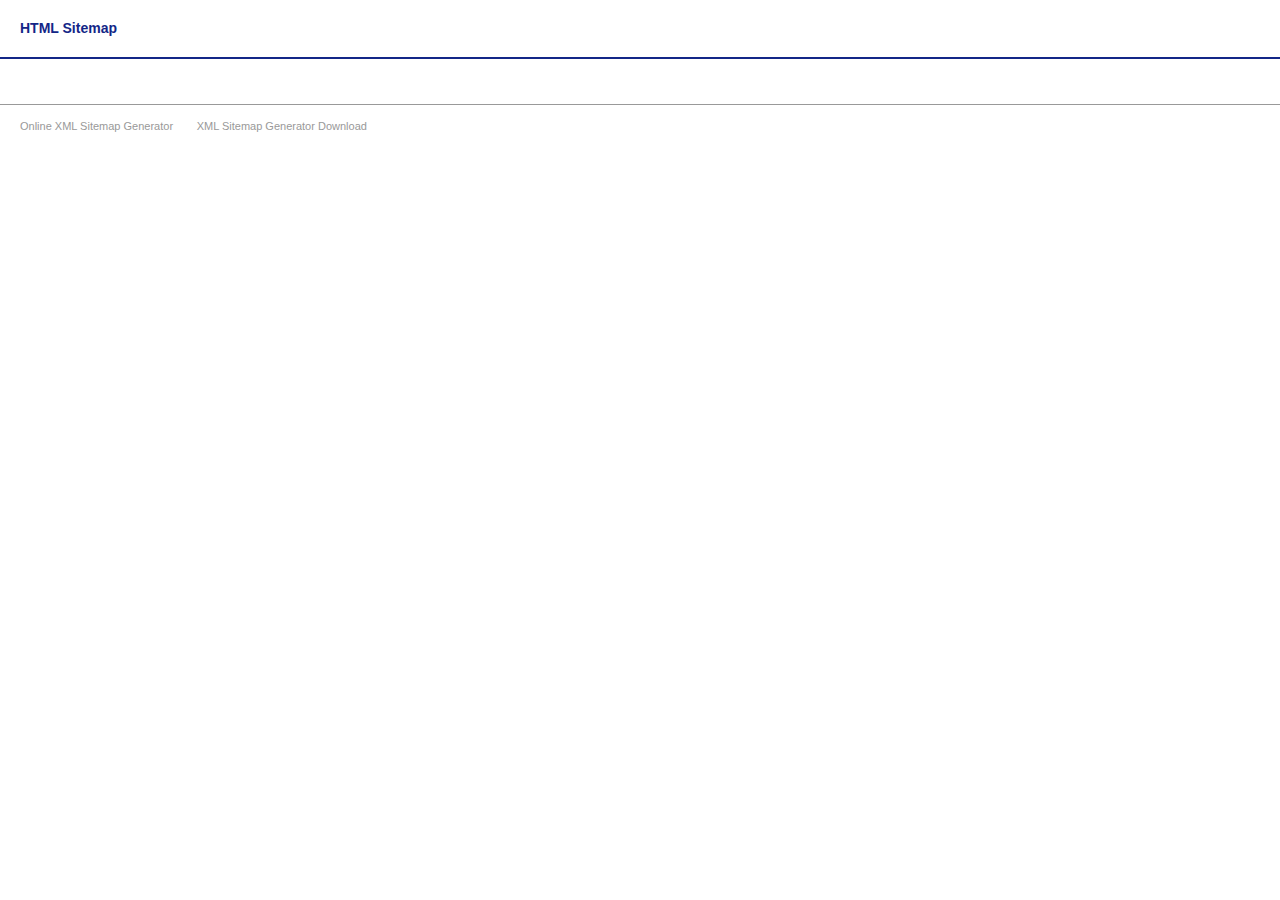
<file: public_html/sitemap.htm>
<!DOCTYPE html PUBLIC "-//W3C//DTD XHTML 1.0 Transitional//EN" "http://www.w3.org/TR/xhtml1/DTD/xhtml1-transitional.dtd">

<html xmlns="http://www.w3.org/1999/xhtml">
<head>
    <title>HTML Sitemap</title>
    <meta id="MetaDescription" name="description" content="Sitemap created using Xml Sitemap Generator .org - the free online Google XML sitemap generator" />
    <meta id="MetaKeywords" name="keywords" content="XML Sitemap Generator" />
    <meta content="Xml Sitemap Generator .org" name="Author" />
    <style>
        body, head, #xsg {margin:0px 0px 0px 0px; line-height:22px; color:#666666; width:100%; padding:0px 0px 0px 0px; 
                          font-family : Tahoma, Verdana,   Arial, sans-serif; font-size:13px;}
        
        #xsg ul li a {font-weight:bold; }
        #xsg ul ul li a {font-weight:normal; }
        #xsg a {text-decoration:none; }
        #xsg p {margin:10px 0px 10px 0px;}
        #xsg ul {list-style:square; }
        #xsg li {}
        #xsg th { text-align:left;font-size: 0.9em;padding:2px 10px 2px 2px; border-bottom:1px solid #CCCCCC; border-collapse:collapse;}
        #xsg td { text-align:left;font-size: 0.9em; padding:2px 10px 2px 2px; border-bottom:1px solid #CCCCCC; border-collapse:collapse;}
        
        #xsg .title {font-size: 0.9em;  color:#132687;  display:inline;}
        #xsg .url {font-size: 0.7em; color:#999999;}
        
        #xsgHeader { width:100%; float:left; margin:0px 0px 5px 0px; border-bottom:2px solid #132687; }
        #xsgHeader h1 {  padding:0px 0px 0px 20px ; float:left;}
        #xsgHeader h1 a {color:#132687; font-size:14px; text-decoration:none;cursor:default;}
        #xsgBody {padding:10px;float:left;}
        #xsgFooter { color:#999999; width:100%; float:left; margin:20px 0px 15px 0px; border-top:1px solid #999999;padding: 10px 0px 10px 0px; }
        #xsgFooter a {color:#999999; font-size:11px; text-decoration:none;   }    
        #xsgFooter span {color:#999999; font-size:11px; text-decoration:none; margin-left:20px; }  
    </style>
</head>
<body>
<div id="xsg">
<div id="xsgHeader">
    <h1><a href="https://XmlSitemapGenerator.org/sitemap-generator.aspx" title="XML Sitemap Generator">HTML Sitemap</a></h1>
</div>
<div id="xsgBody">


<!--<guid value="265f645c-b3e2-4e62-b7a8-bac41b58467a" />--><!--Created using XmlSitemapGenerator.org - Free HTML, RSS and XML sitemap generator-->




</div>
<div id="xsgFooter">
<span></span><a href="https://XmlSitemapGenerator.org/sitemap-generator.aspx" target="_blank" title="Online XML Sitemap Generator">Online XML Sitemap Generator</a>
<span></span><a href="http://g-mapper.co.uk/sitemap-generator.aspx" target="_blank" title="XML Sitemap Generator Download">XML Sitemap Generator Download</a>
</div>
</div>

</body>
</html>
</file>
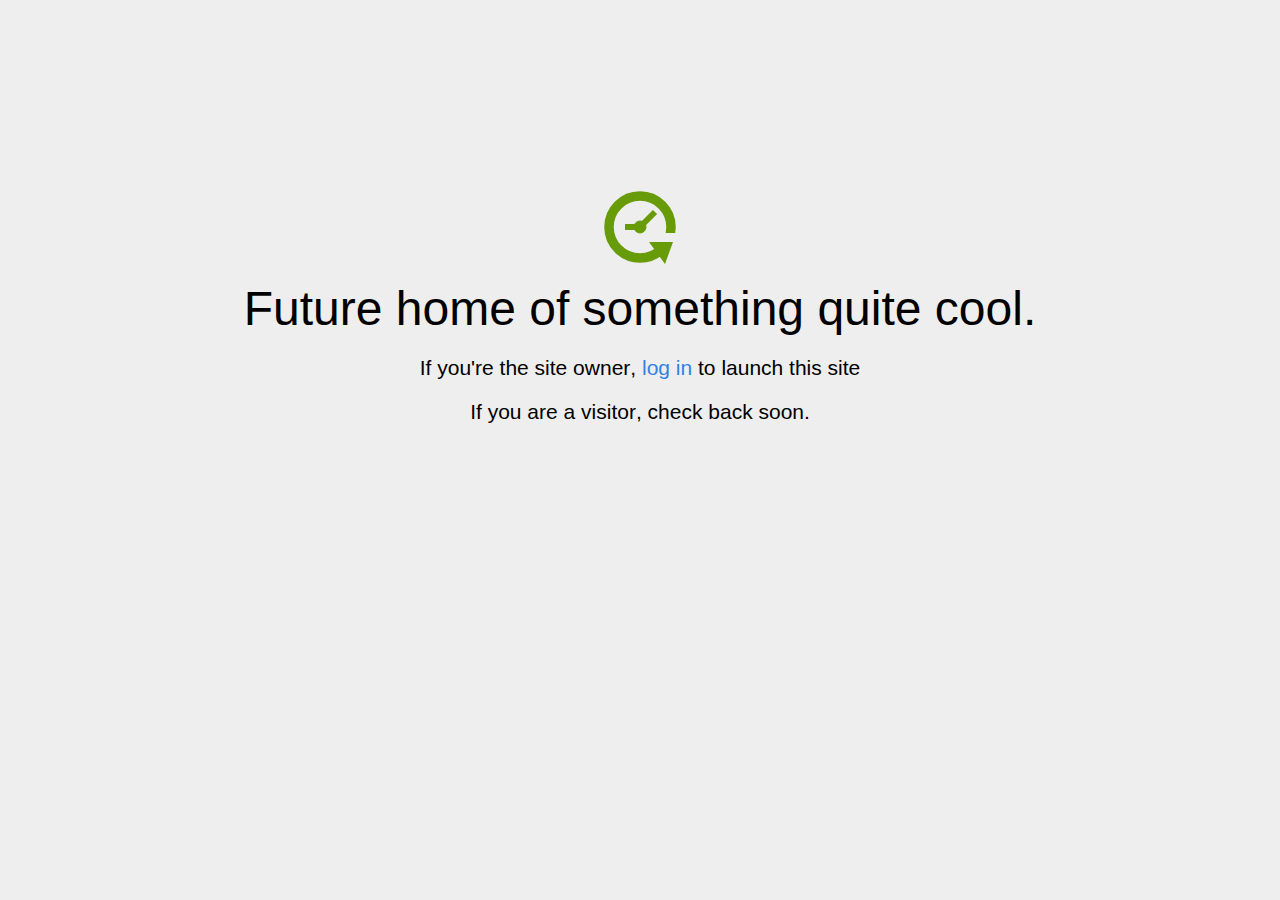
<file: public_html/z_home.html>
<!DOCTYPE html>
<html>
<head>
<title>Coming Soon</title>
<meta http-equiv="content-type" content="text/html; charset=utf-8" >
<meta name="viewport" content="width=device-width, initial-scale=1.0">
<style type="text/css">
body {
  /*background: linear-gradient(90deg, white, gray);*/
  background-color: #eee;
}

body, h1, p {
  font-family: "Helvetica Neue", "Segoe UI", Segoe, Helvetica, Arial, "Lucida Grande", sans-serif;
  font-weight: normal;
  margin: 0;
  padding: 0;
  text-align: center;
}

.container {
  margin-left:  auto;
  margin-right:  auto;
  margin-top: 177px;
  max-width: 1170px;
  padding-right: 15px;
  padding-left: 15px;
}

.row:before, .row:after {
  display: table;
  content: " ";
}

h1 {
  font-size: 48px;
  font-weight: 300;
  margin: 0 0 20px 0;
}

.lead {
  font-size: 21px;
  font-weight: 200;
  margin-bottom: 20px;
}

p {
  margin: 0 0 10px;
}

a {
  color: #3282e6;
  text-decoration: none;
}
</style>
</head>

<body>
<div class="container text-center" id="error">

  <svg height="100" width="100">
    <circle cx="50" cy="50" r="31" stroke="#679b08" stroke-width="9.5" fill="none" />
    <circle cx="50" cy="50" r="6" stroke="#679b08" stroke-width="1" fill="#679b08" />
    <line x1="50" y1="50" x2="35" y2="50" style="stroke:#679b08;stroke-width:6" />
    <line x1="65" y1="35" x2="50" y2="50" style="stroke:#679b08;stroke-width:6" />
    <path d="M59 65 L83 65 L75 87 Z" fill="#679b08" />
    <rect width="20" height="9" x="70" y="56" style="fill:#eee;stroke-width:0;" />
  </svg>
  <div class="row">
    <div class="col-md-12">
      <div class="main-icon text-success"><span class="uxicon uxicon-clock-refresh"></span></div>
      <h1>Future home of something quite cool.</h1>
      <p class="lead">If you're the <strong>site owner</strong>, <a href="/cpanel">log in</a> to launch this site</p>
      <p class="lead">If you are a <strong>visitor</strong>, check back soon.</p>
    </div>
  </div>

</div>

</body>
</html>
</file>
<file: public_html/styles-20210717.css>
:root {
    --bg-color: rgba(243, 182, 31, 0.3);
    --main-color: rgba(128, 0, 0, 1);
    --light-accent: rgba(243, 182, 31, 1);
    --dark-accent: rgba(25, 17, 2, 1);
}

* {
    box-sizing: border-box;
}

body {
    margin: 0;
    font-family: 'Lato', sans-serif;
    line-height: 1.6;
    font-size: 1rem;
}


/* ============
Typography
============ */

h1 {
    font-size: 3rem;
    font-family: 'Saira Stencil One', cursive;
    font-display: swap;
    font-weight: 400;
    margin-bottom: 0;
    line-height: 3rem;
    text-align: left;
    padding-left: 0.5em;
}

h2 {
    font-size: 1.5rem;
    margin-top: 0;
    margin-bottom: 1em;
    color: var(--main-color);
}

h1,
h3,
p {
    margin-top: 0px;
}

h3 {
    color: var(--light-accent);
}

.copyright-text {
    color: white;
    background-color: rgba(0, 0, 0, .2);
    /* margin: 1em auto; */
    text-align: center;
    opacity: 0.5;
}

.centered {
    text-align: center;
}

.footer-text {
    color: white;
    opacity: 0.8;
}


/* ============
Layout
============ */


/* ============
General
============ */

.main-grid {
    display: grid;
    grid-template-columns: minmax(2em, 1fr) minmax(0px, 800px) minmax(2em, 1fr);
}

.main-grid>* {
    grid-column: 2 / -2;
}

.btn-cont {
    display: flex;
    justify-content: space-around;
    flex-wrap: wrap;
}

.btn {
    padding: 0.5em 1.5em;
    margin: 1em 0.5em;
    background: var(--main-color);
    color: white;
    text-decoration: none;
    text-transform: uppercase;
    font-weight: 700;
    font-size: .875rem;
    /* border-radius: 5px; */
}

.btn:hover {
    background: var(--light-accent);
    color: var(--dark-accent);
}


/* ============
Header
============ */

header {
    color: var(--main-color);
    background-image: url(images/backgrounds/dot-grid/dot-grid.png);
    padding: 1.5em 0;
}

.logo-link,
.logo-link:active {
    text-decoration: none;
    color: inherit;
}

.logo-container {
    display: flex;
}

.header-logo {
    height: 6em;
    border-right: var(--main-color) solid 2px;
}

.title-container {
    max-width: 400px;
}

@media (max-width: 600px) {
    h1 {
        font-size: 2rem;
    }
}

@media (max-width: 400px) {
    h1 {
        font-size: 1.5rem;
    }

}


/* --------------
----navigation --
-------------- */

.nav-section {
    background: var(--main-color);
    margin: 0;
    padding: 0.25em;
    box-shadow: rgb(0 0 0 / 30%) 0 5px 10px;
}

.nav-container {
    text-transform: uppercase;
    letter-spacing: 0.15rem;
    font-weight: 700;
}

.nav-ul {
    list-style: none;
    padding: 0;
    display: flex;
    justify-content: center;
}

.nav-li {
    margin: 0 1em 0 0;
}

.nav-item {
    text-decoration: none;
    margin-right: .5em;
    color: white;
}

.nav-item:hover,
.nav-item:focus {
    border-bottom: var(--light-accent) solid 2px;
    color: var(--light-accent);
    /* background: var(--dark-accent); */
}

.current-pg {
    color: var(--light-accent);
}

@media (max-width: 600px) {
    .nav-ul {
        flex-direction: column;
        align-items: center;
    }
    .nav-li {
        margin: 0.5em;
    }
}


/* ========================
=======  Columns ==========
========================= */

.main-text {
    margin: 5em 0 5em;
    display: flex;
    /* grid-template-columns: repeat(auto-fill, minmax(200px, 1fr)); */
    /* column-gap: 1em; */
    justify-content: space-between;
    align-items: flex-start;
}

.info {
    margin-top: 3em;
    margin-bottom: 3em;
}

.col {
    display: flex;
    flex-direction: column;
    color: #202020;
    flex: 1 1 200px;
    padding: 0 1em;
    text-align: center;
}

.col i {
    margin: 0 auto;
    color: var(--light-accent);
    font-size: 3em;
}

.col-list {
    margin-top: 0;
    list-style: square;
}

@media (max-width: 450px) {
    .main-text {
        flex-direction: column;
        align-items: center;
    }
}


/* ===========================
=   Main page template    =
==============================*/

.template-grid {
    display: grid;
    justify-content: center;
}

.template-page-header {
    margin-bottom: 2em;
}

.main-image {
    width: 100%;
    object-fit: cover;
    box-shadow: 5px 5px 0 var(--dark-accent), -5px -5px 0 var(--main-color);
    margin: 0 auto 2em;
}

.about-image {
    order: 2;
    width: 100%;
}

.template-text:last-of-type {
    margin-bottom: 2em;
}

@media(min-width: 800px) {
    .template-grid {
        display: grid;
        grid-template-columns: repeat(3, 1fr);
        column-gap: 2em;
    }

    .template-content {
        grid-column: 2 / -1;
    }
    
    .template-head {
        grid-column: 1 / -1;
        grid-row: 1;
    }
}


/* ===========================
=  Services page             =
==============================*/

.service-grid {
    display: grid;
    margin-bottom: 2em;
    column-gap: 1em;
    row-gap: 2em;
    grid-template-columns: 1fr 2fr;
}

.service-grid i {
    margin: 0 auto;
    color: var(--light-accent);
    font-size: 3em;
}

.service-grid p {
    grid-column: 2 /-2;
}

.icon-cont {
    text-align: center;
    align-self: center;
    position: relative;
    margin: 1.5em 0;
}


@media (max-width: 600px) {
    .service-grid {
        grid-template-columns: 1fr 2fr;
        grid-auto-flow: dense;
    }
    .service-grid.icon-cont {
        grid-column: 1;
    }
}



@media (max-width: 400px) {
 
    .service-grid {
        grid-template-columns: 1fr;
        grid-auto-flow: dense;
    }

    .service-grid .icon-cont::after {
        content: "";
        width: 50%;
        height: 2px;
        position: absolute;
        bottom: 0;
        left: 25%;
        background-color: var(--light-accent);
    }
    
}


/* ===========================
=   Project preview / hero    =
==============================*/

.hero-section {
    overflow:hidden;
    display: flex;
    flex-wrap: wrap;
}

.prj-prev-prnt {
    height: 300px;
    flex: 1 1 300px;
    overflow: hidden;
    position: relative;
}
.hero-image {
    width: 100%;
    height: 100%;
    max-height: 300px;
    object-fit: cover;
    object-position: bottom;
}

.project-preview-img {
    width: 100%;
    height: 100%;
    object-fit: cover;
    transition: all .5s;
}

.prj-prev-prnt:hover .project-preview-img {
    transform: scale(1.1);
    background-position: bottom;
    background-color: #a7a7a7;
    background-blend-mode: multiply;
}

.prj-prev-prnt:hover p {
    display: block;
}

.project-text {
    padding: 1rem;
    background-color: #7a7a7a;
    opacity: 0.9;
    position: absolute;
    top: 0;
    left: 0;
}

.project-text p {
    font-weight: 400;
    color: white;
    display: none;
}

.project-text h3 {
    color: white;
    margin-bottom: 0;
}
.centre-position{
    object-position: center;
}

.top-position{
    object-position: top;
}

.card--project {
    display: flex;
    flex-wrap: wrap;
    flex-direction: column;
    margin-top: 3em;
}

.card__video {
    height: 0;
    width: 100%;
    padding-bottom: 56.25%;
    margin-bottom: 40px;
    position: relative;
}

.card__video iframe {
    position: absolute;
    width: 100%;
    height: 100%;
    inset: 0;
}

.card__img {
    width: 100%;
}

.card__text {
    padding-top: 1rem;
}

.card__stat {
    margin-bottom: 0;
}

.btn--gallery {
    border: none;
    outline: none;
    background: none;
    padding: 0;
    margin: 0;
    position: relative;
    cursor: pointer;
}

.card__img .mklbItem {
    display: block;
}

.card__img .mklbItem:not(:first-child) {
    display: none;
}

.btn--gallery:hover .project-preview-img {
    opacity: 0.7;
}

.btn--text {
    position: absolute;
    z-index: 2;
    color: white;
    top: unset;
    bottom: 0;
}

@media (min-width: 800px) {
    .card--project {
        flex-direction: row;
        align-items: flex-start;
    }

    .card__img {
        width: 40%;
        flex: 0 0 40%;
    }

    .card__text {
        padding-top: 0;
        margin-left: 3em;
        flex: 1 1 50%;
    }
    
}

/* =================
=   Project Page   =
====================*/

.project-label {
    position: absolute;
    top: 0;
    left: 0;
    padding: 0.5em;
    background-color: #7a7a7a;
    opacity: 0.9;
}
.project-label h3,
.project-label a {
    color: white;
    text-decoration: none;
    margin-bottom: 0;
}

.double {
    flex: 2 1 450px;
}


/* ============
  Footer 
========= */

.footer {
    background-color: var(--dark-accent);
    padding-top: 2em;
}

.footer-logo {
    max-height: 80px;
    object-fit: contain;
    min-height: 0;
    min-width: 0;
    /* border: 2px solid green; */
}

.flex-cont {
    display: flex;
    width: 100%;
    /* justify-content: space-between; */
    flex-wrap: wrap;
}

.contact-section {
    background-image: url(images/backgrounds/brickwall/brickwall.png);
    background-blend-mode: overlay;
    margin: 0 auto;
    color: #202020;
}

.footer-link {
    color: white;
}


/* contact  */

.contact-table {
    color: #202020;
    border-collapse: collapse;
    margin-left: 1em;
}

.contact-table td:first-of-type {
    text-align: center;
    padding: 0.5em;
}

.contact-table p {
    line-height: 1;
    margin-left: 2em;
    margin-bottom: 0;
}

.contact-link {
    color: #202020;
    text-decoration: none;
    font-weight: 400;
}

.contact-link:hover {
    color: var(--light-accent);
    /* background: yellow; */
    text-decoration: underline;
    /* border: solid red 2px; */
}

.table-icon {
    font-size: 2rem;
    margin: 0 auto;
}

@media(min-width: 800px) {
    .contact-table { 
        margin-left: 7em;
    }
}


/* Helpers */

.m-b {
    margin-bottom: 5em;
}
</file>
<file: public_html/styles/mklb.css>
img {
    max-width: 100%;
    max-height: 100%;
    width: auto;
    height: auto;
}

#mkLightboxContainer {
    position: fixed;
    left: 0;
    top: 0;
    min-height: 100vh;
    min-width: 100vw;
    height: 100vh;
    width: 100vw;
    overflow: hidden;
    box-sizing: border-box;
    z-index: 9;
    display: flex;
    align-items: center;
    justify-content: center;
}

#mkLightboxContainer > * {
    z-index: 99;
}

#overlay {
    position: absolute;
    left: 0;
    top: 0;
    height: 100vh;
    width: 100%;
    overflow: hidden;
    box-sizing: border-box;
    background: rgba(0,0,0,.85);
    z-index: 0;
}

#mkLightboxContainer #mklbInner {
    position: relative;
    height: 100vh;
    transition: all .4s ease-in-out;
    margin-left: 0;
}

section.imageContainer {
    margin: 0;
    padding: 1em;
    box-sizing: border-box;
    border: none;
    height: 100vh;
    width: 100vw;
    display: flex;
    justify-content: center;
    align-items: center;
    float: left;
}

#mkLightboxContainer img,
#mkLightboxContainer video {
    background: #fff;
    box-shadow: 0 0 30px #222;
    max-height: 85vh;
    min-width: auto;
    max-width: 75vw;
    width: auto;
    height: auto;
}

.mklbItem:hover {
    cursor: pointer;
    font-style: italic;
}

#closeIconContainer {
    width: 25px;
    height: 25px;
    position: fixed;
    top: 15px;
    right: 15px;
    transition: transform .2s linear;
}

#closeIconContainer:hover {
    cursor: pointer;
    transform: rotate(90deg);
}

#closeIconContainer svg,
#prev svg,
#next svg{
    fill: white;
}

#prevContainer,
#nextContainer {
    position: fixed;
    left: 0;
    top: 0;
    height: 100vh;
    padding: 10px 5px 10px 5px;
    box-sizing: border-box;
    display: flex;
    justify-content: center;
    align-items: center;
    transition: all .2s ease-in;
}

#nextContainer {
    left: auto;
    right: 0;
}

#prevContainer:hover,
#nextContainer:hover {
    cursor: pointer;
    background: rgba(0,0,0,0.25);
}

#prev,
#next {
    width: 35px;
    height: 35px;
}

.grid {
    display: grid;
    align-content: flex-start;
    grid-gap: 1em;
}

.grid-3 {
    grid-template-columns: repeat(3, 1fr);
}

.grid-4 {
    grid-template-columns: repeat(4, 1fr);
}

.grid figure {
    width: 100%;
    margin: 0;
}

.grid img {
    width: 100%;
}

@media screen and (max-width: 768px){
    .grid-2-sm {
        grid-template-columns: 1fr 1fr;
    }
}

@media screen and (max-width: 450px){
    .grid-12-xs {
        grid-template-columns: 1fr;
    }
}
</file>
